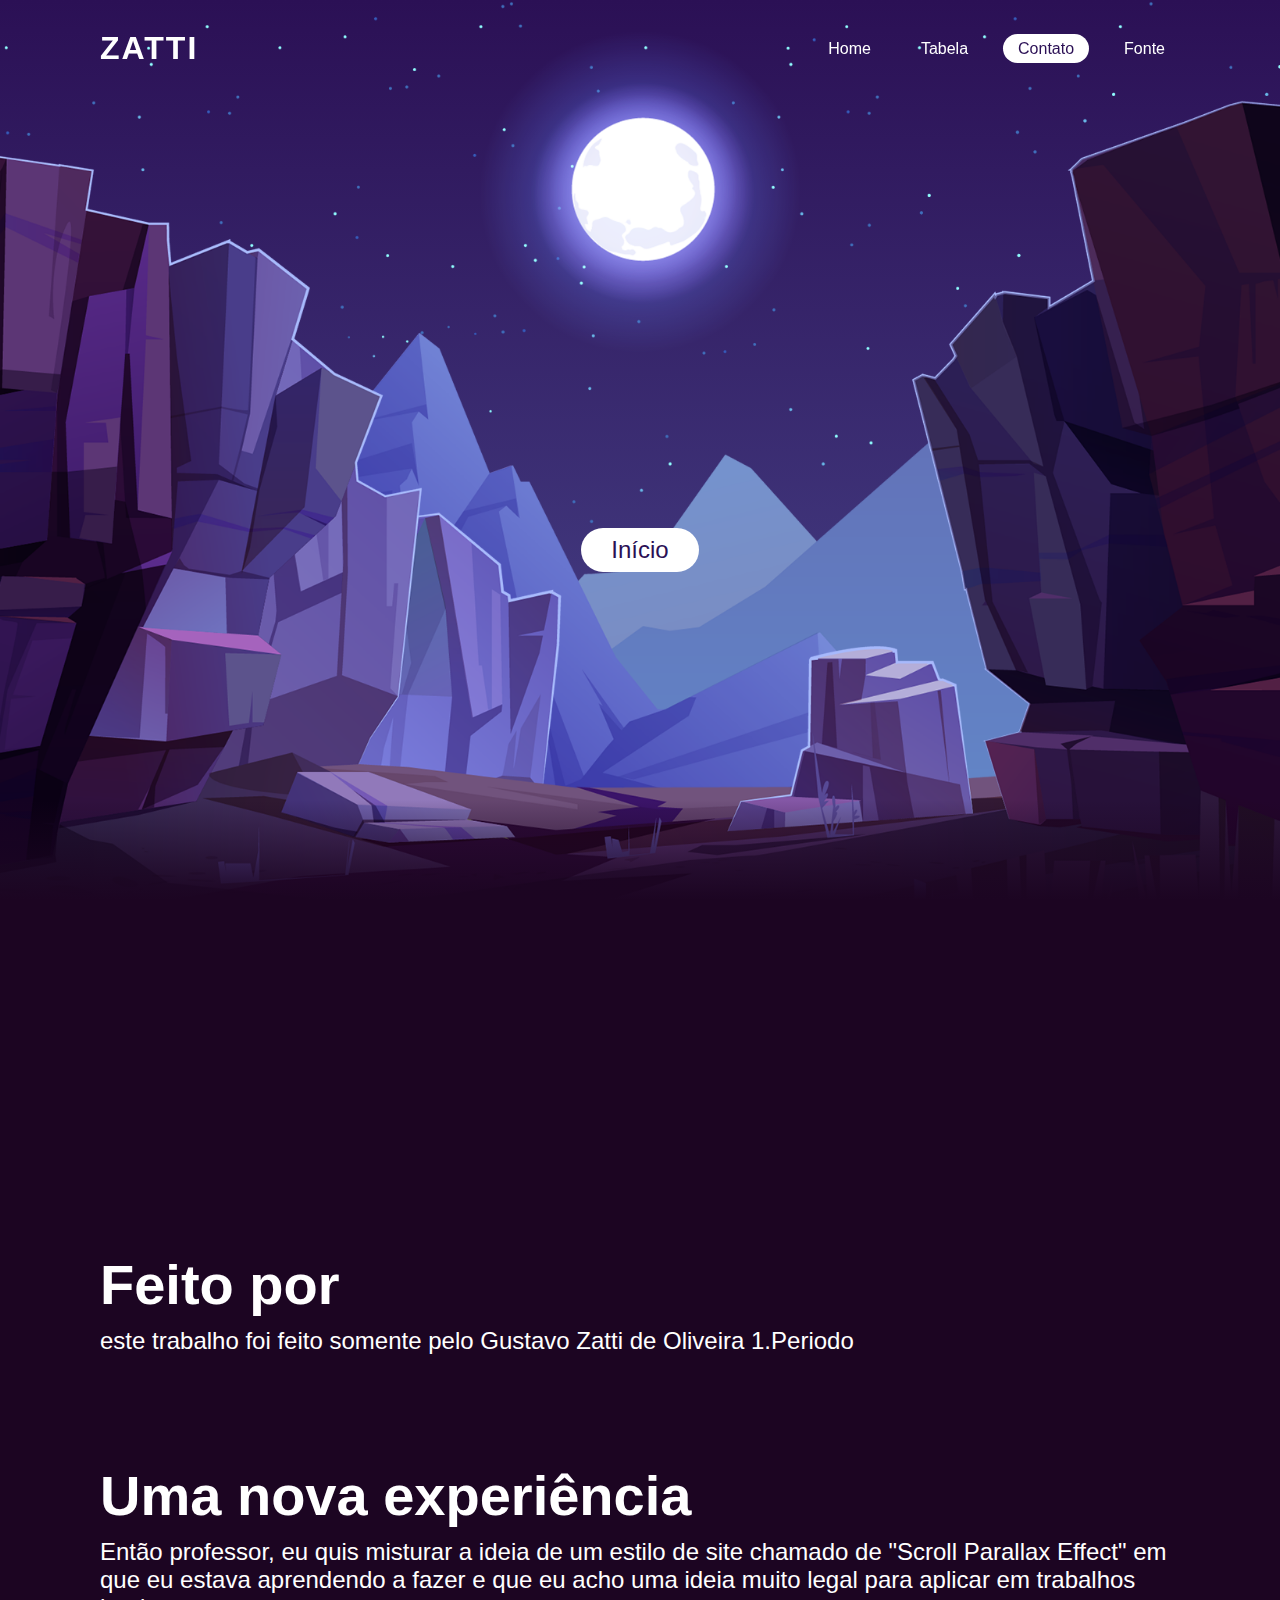
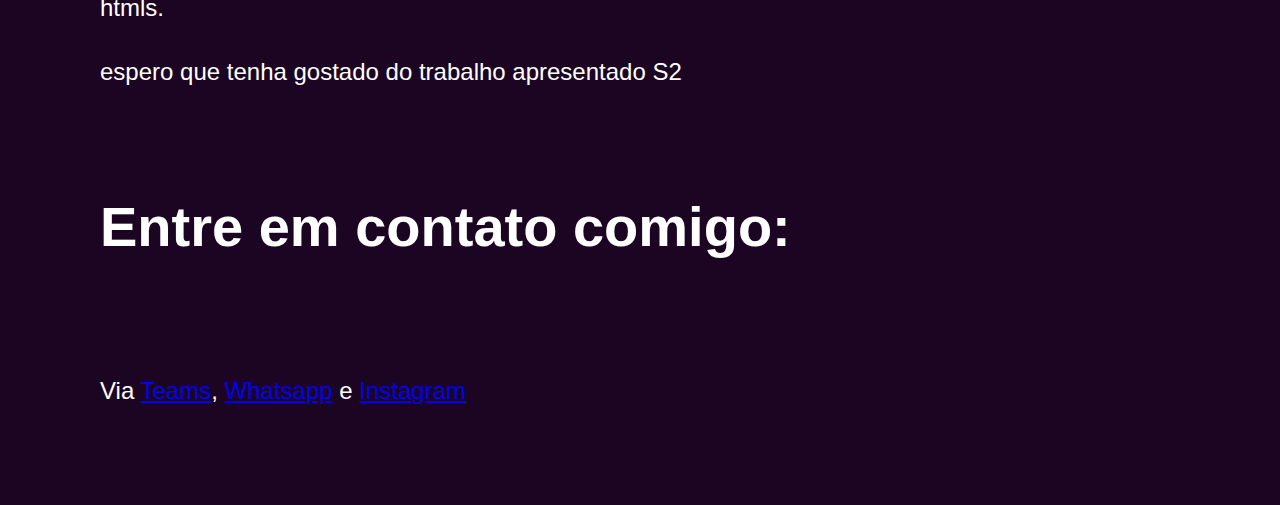
<file: contato.html>
<!DOCTYPE html>
<html>
    <head>
        <title>Zatti | CONTATO</title>
        <link rel="stylesheet" type="text/css" href="style.css">
    </head>
    <body>
        <header>
            <a href="#" class="logo">Zatti</a>
            <ul>
                <li><a href="index.html">Home</a></li>
                <li><a href="tabela.html">Tabela</a></li>
                <li><a href="contato.html" class="active">Contato</a></li>
                <li><a href="fonte.html">Fonte</a></li>
            </ul>
        </header>
        <section>
            <img src="stars.png" id="stars">
            <img src="moon.png" id="moon">
            <img src="mountains_behind.png" id="mountains_behind">
            <h2 id="text">Contato</h2>
            <a href="#sec" id="btn">Início</a>
            <img src="mountains_front.png" id="mountains_front">
        </section>
        <div class="sec" id="sec">
            
            <br></br>
            <br></br>
            <br></br>
            <br></br>
            <br></br>
            <br></br>
            <br></br>

            <h2>Feito por</h2>
            <p>este trabalho foi feito somente pelo Gustavo Zatti de Oliveira 1.Periodo</p>
            <br></br>
            <br></br>
            <br></br>
            <h2>Uma nova experiência</h2>
            <p>Então professor, eu quis misturar a ideia de um estilo de site chamado de "Scroll Parallax Effect" em que eu estava aprendendo a fazer e que eu acho uma ideia muito legal para aplicar em trabalhos htmls.</p>
            <br></br>
            <p>espero que tenha gostado do trabalho apresentado S2</p>
            <br></br>
            <br></br>
            <br></br>
            <h2>Entre em contato comigo:</h2>
            <br></br>
            <br></br>
            <br></br>
            <p>Via <a href="https://teams.microsoft.com/_?culture=pt-br&country=br#/conversations/48:notes?ctx=chat">Teams</a>, <a href="https://wa.me/5541997155243">Whatsapp</a> e <a href="https://www.instagram.com/gustavozatti.png/">Instagram</a></p>

      </div>
      <script>
          let stars = document.getElementById('stars');
          let moon = document.getElementById('moon');
          let mountains_behind = document.getElementById('mountains_behind');
          let text = document.getElementById('text');
          let btn = document.getElementById('btn');
          let mountains_front = document.getElementById('mountains_front');
          let header = document.querySelector('header');

          window.addEventListener('scroll', function(){
              let value = window.scrollY;
              stars.style.left = value * 0.25 + 'px';
              moon.style.top = value * 1.05 + 'px';
              mountains_behind.style.top = value * 0.5 + 'px';
              mountains_front.style.top = value * 0 + 'px';
              text.style.marginRight = value * 4 + 'px';
              text.style.marginTop = value * 1.5 + 'px';
              btn.style.marginTop = value * 4 + 'px';
              header.style.top = value * 0.5 + 'px';
          })
      </script>
  </body>
</html>
</file>
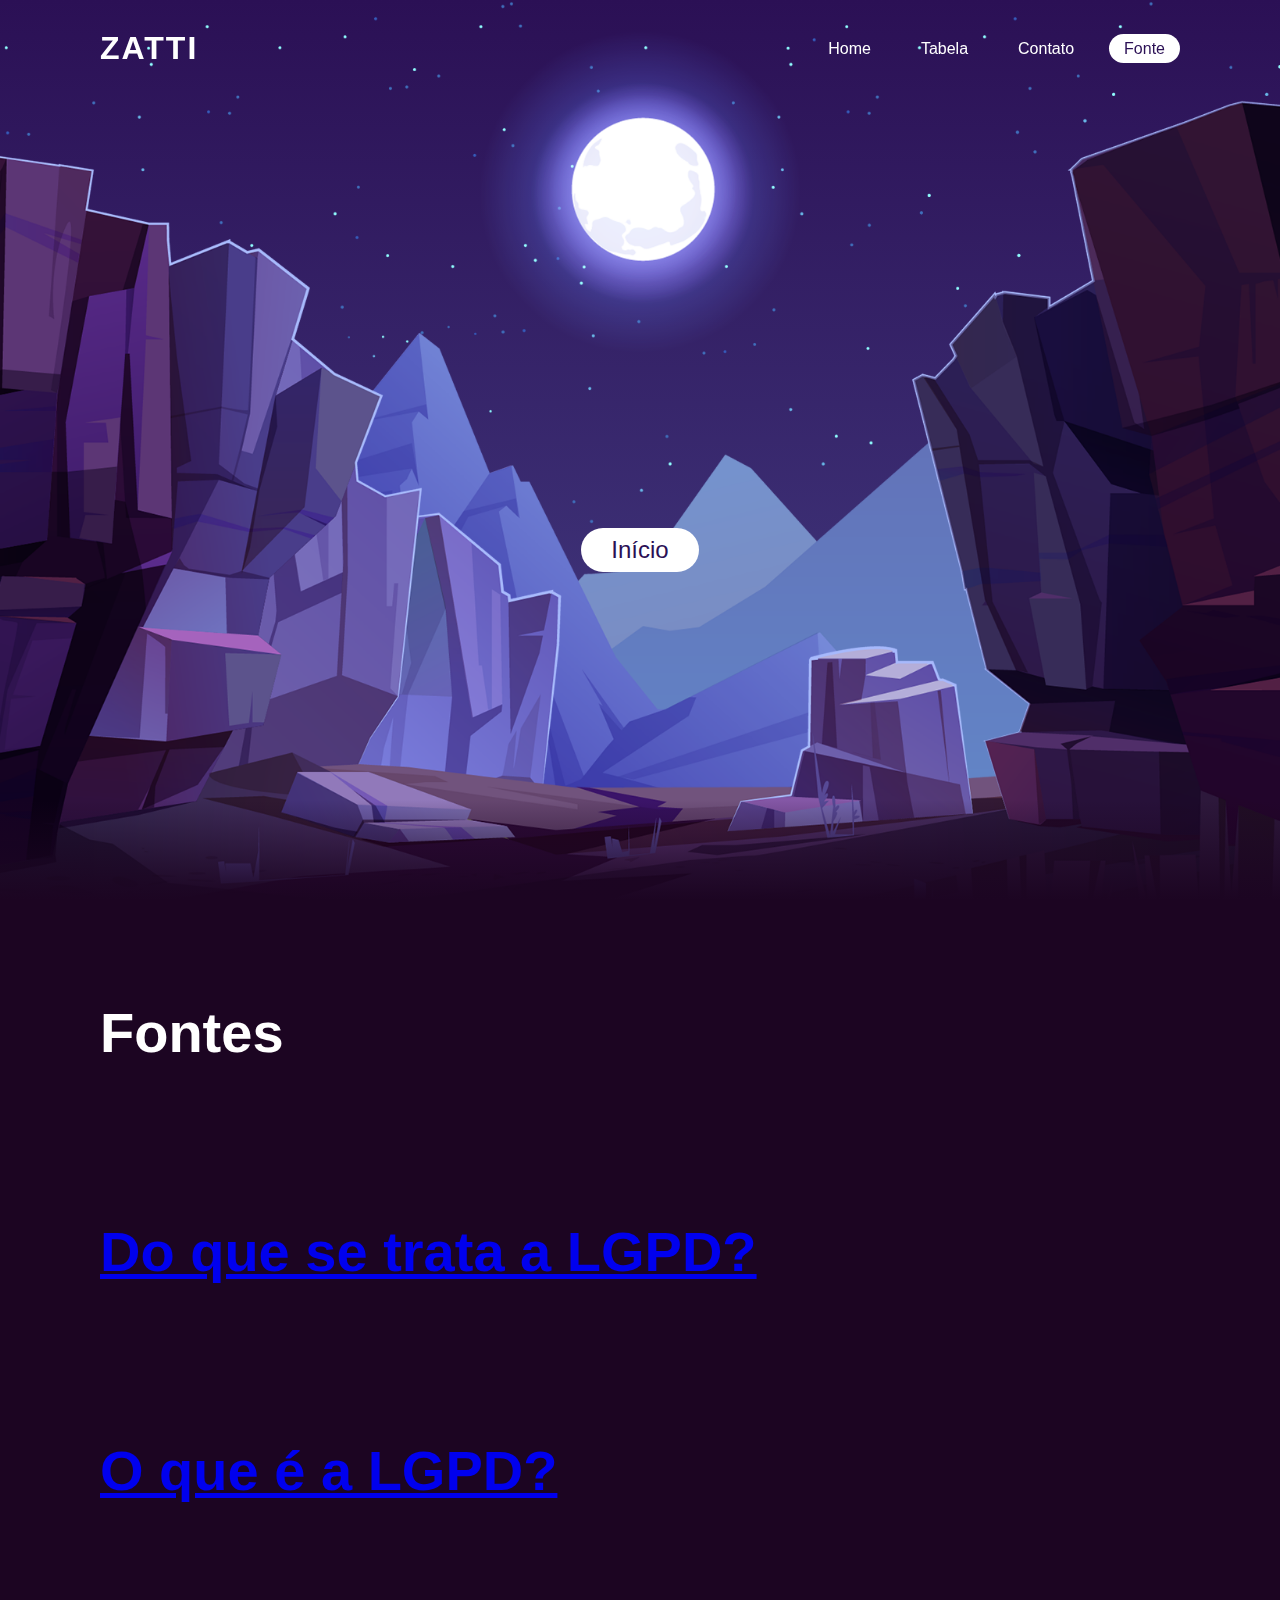
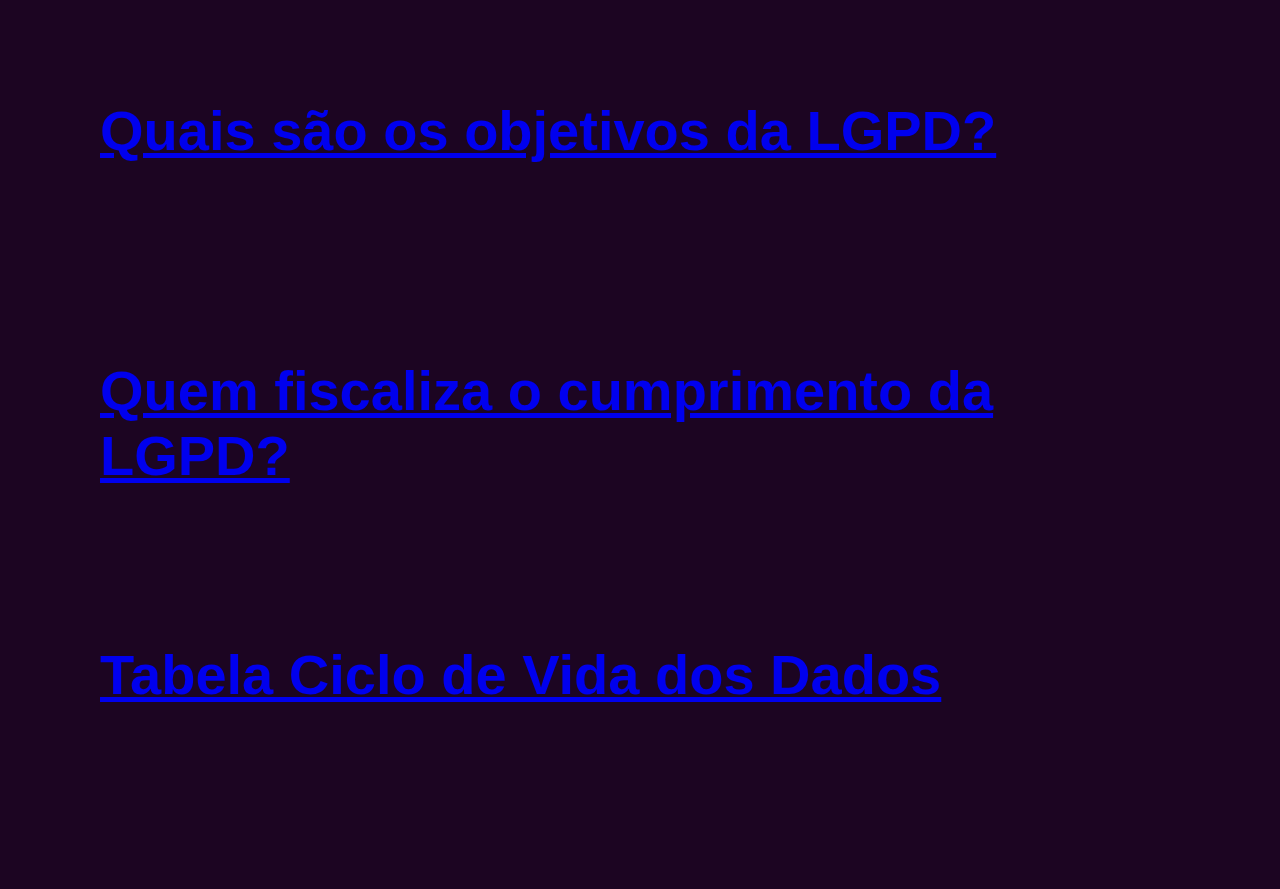
<file: fonte.html>
<!DOCTYPE html>
<html>
    <head>
        <title>Zatti | TABELA</title>
        <link rel="stylesheet" type="text/css" href="style.css">
    </head>
    <body>
        <header>
            <a href="#" class="logo">Zatti</a>
            <ul>
                <li><a href="index.html">Home</a></li>
                <li><a href="tabela.html">Tabela</a></li>
                <li><a href="contato.html">Contato</a></li>
                <li><a href="fonte.html" class="active">Fonte</a></li>
            </ul>
        </header>
        <section>
            <img src="stars.png" id="stars">
            <img src="moon.png" id="moon">
            <img src="mountains_behind.png" id="mountains_behind">
            <h2 id="text">Fontes</h2>
            <a href="#sec" id="btn">Início</a>
            <img src="mountains_front.png" id="mountains_front">
        </section>
        <div class="sec" id="sec">
            
            <h2>Fontes</h2>
            <br></br>
            <br></br>
            <br></br>
            <br></br>
            <h2> <a href="https://brainly.com.br/tarefa/51881306#:~:text=Do%20que%20se%20trata%20a,vigência%20em%20agosto%20de%202020.">Do que se trata a LGPD?</a> </h2>
            <br></br>
            <br></br>
            <br></br>
            <br></br>
            <h2> <a href="https://www.meioemensagem.com.br/proxxima/lgpd?gclid=CjwKCAjwuqiiBhBtEiwATgvixGMft7GA3so9Lgm537FRXiofm2xa5x63Ocn-gP0FNvfkTNTuCO288hoCR28QAvD_BwE">O que é a LGPD? <br></br><br></br>Quais são os objetivos da LGPD? <br></br><br></br> Quem fiscaliza o cumprimento da LGPD?</a></h2>
            <br></br>
            <br></br>
            <br></br>
            <br></br>
            <h2> <a href="https://www.xpositum.com.br/ciclo-de-vida-dos-dados-e-lgpd">Tabela Ciclo de Vida dos Dados</a></h2>
            <br></br>
            <br></br>

      </div>
      <script>
          let stars = document.getElementById('stars');
          let moon = document.getElementById('moon');
          let mountains_behind = document.getElementById('mountains_behind');
          let text = document.getElementById('text');
          let btn = document.getElementById('btn');
          let mountains_front = document.getElementById('mountains_front');
          let header = document.querySelector('header');

          window.addEventListener('scroll', function(){
              let value = window.scrollY;
              stars.style.left = value * 0.25 + 'px';
              moon.style.top = value * 1.05 + 'px';
              mountains_behind.style.top = value * 0.5 + 'px';
              mountains_front.style.top = value * 0 + 'px';
              text.style.marginRight = value * 4 + 'px';
              text.style.marginTop = value * 1.5 + 'px';
              btn.style.marginTop = value * 4 + 'px';
              header.style.top = value * 0.5 + 'px';
          })
      </script>
  </body>
</html>
</file>
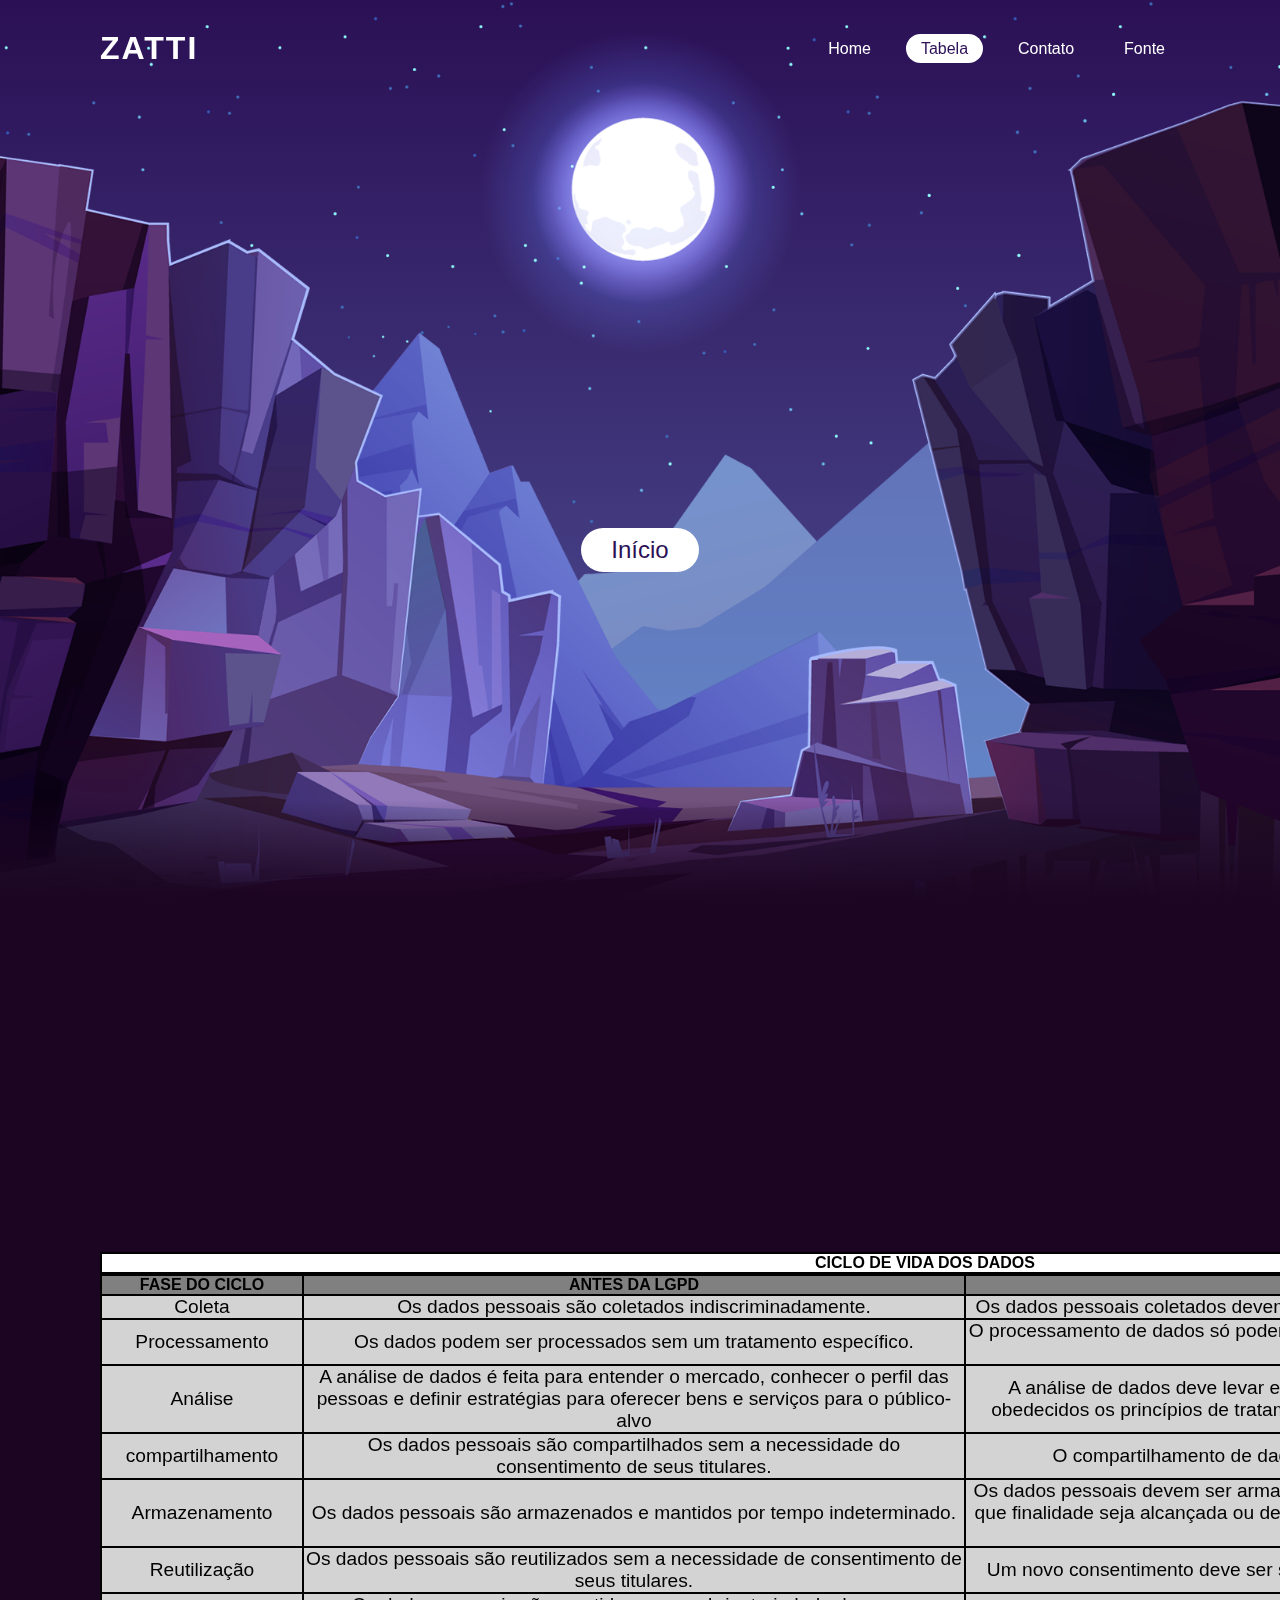
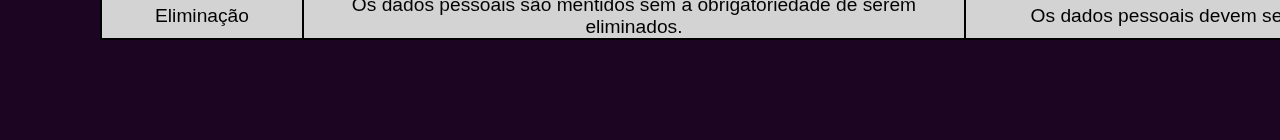
<file: tabela.html>
<!DOCTYPE html>
<html>
    <head>
        <title>Zatti | TABELA</title>
        <link rel="stylesheet" type="text/css" href="style.css">
    </head>
    <body>
        <header>
            <a href="#" class="logo">Zatti</a>
            <ul>
                <li><a href="index.html">Home</a></li>
                <li><a href="tabela.html" class="active">Tabela</a></li>
                <li><a href="contato.html">Contato</a></li>
                <li><a href="fonte.html">Fonte</a></li>
            </ul>
        </header>
        <section>
            <img src="stars.png" id="stars">
            <img src="moon.png" id="moon">
            <img src="mountains_behind.png" id="mountains_behind">
            <h2 id="text">Tabela</h2>
            <a href="#sec" id="btn">Início</a>
            <img src="mountains_front.png" id="mountains_front">
        </section>
        <div class="sec" id="sec">
            
            <br></br>
            <br></br>
            <br></br>
            <br></br>
            <br></br>
            <br></br>
            <br></br>
            <table bgcolor="black" width="1650">
                <tr bgcolor="white">
                    <th width="">CICLO DE VIDA DOS DADOS</th>
            <table bgcolor="black" width="1650">
                <tr bgcolor="grey">
                    <th width="200">FASE DO CICLO</th>
                    <th width="">ANTES DA LGPD</th>
                    <th width="">COM A LGPD</th>
                </tr>
                <tr bgcolor="lightgrey" align="center">
                    <td>Coleta</td>
                    <td>Os dados pessoais são coletados indiscriminadamente.</td>
                    <td>Os dados pessoais coletados devem obedecer ao princípio da necessidade da finalidade.</td>
                    </tr>
                <tr bgcolor="lightgrey" align="center">
                        <td>Processamento</td>
                        <td>Os dados podem ser processados sem um tratamento específico.</td>
                        <td>O processamento de dados só poderá ser realizado se o tratamento estiver enquadrado no Art.7 da LGPD.</td>
                    </tr>
                <tr bgcolor="lightgrey" align="center">
                    <td>Análise</td>
                    <td>A análise de dados é feita para entender o mercado, conhecer o perfil das pessoas e definir estratégias para oferecer bens e serviços para o público-alvo</td>
                    <td>A análise de dados deve levar em consideração a finalidade de coleta. Devem ser obedecidos os princípios de tratamento, com propósito legítimo, específico e explicito.</td>
                </tr>
                <tr bgcolor="lightgrey" align="center">
                    <td>compartilhamento</td>
                    <td>Os dados pessoais são compartilhados sem a necessidade do consentimento de seus titulares.</td>
                    <td>O compartilhamento de dados deve ser consentido pelos seus titulares.</td>
                </tr>
                <tr bgcolor="lightgrey" align="center">
                    <td>Armazenamento</td>
                    <td>Os dados pessoais são armazenados e mantidos por tempo indeterminado.</td>
                    <td>Os dados pessoais devem ser armazenados e mantidos por prazos definidos, ou seja, até que finalidade seja alcançada ou deixem de ser necessários ou pertinentes ao alcance de finalidade.</td>
                    </tr>
                <tr bgcolor="lightgrey" align="center">
                        <td>Reutilização</td>
                        <td>Os dados pessoais são reutilizados sem a necessidade de consentimento de seus titulares.</td>
                        <td>Um novo consentimento deve ser solicitado sempre que houver mudança de finalidade</td>
                    </tr>
                <tr bgcolor="lightgrey" align="center">
                    <td>Eliminação</td>
                    <td>Os dados pessoais são mentidos sem a obrigatoriedade de serem eliminados.</td>
                    <td>Os dados pessoais devem ser eliminados após o término de seu tratamento.</td>
                </tr>
            </table>


      </div>
      <script>
          let stars = document.getElementById('stars');
          let moon = document.getElementById('moon');
          let mountains_behind = document.getElementById('mountains_behind');
          let text = document.getElementById('text');
          let btn = document.getElementById('btn');
          let mountains_front = document.getElementById('mountains_front');
          let header = document.querySelector('header');

          window.addEventListener('scroll', function(){
              let value = window.scrollY;
              stars.style.left = value * 0.25 + 'px';
              moon.style.top = value * 1.05 + 'px';
              mountains_behind.style.top = value * 0.5 + 'px';
              mountains_front.style.top = value * 0 + 'px';
              text.style.marginRight = value * 4 + 'px';
              text.style.marginTop = value * 1.5 + 'px';
              btn.style.marginTop = value * 4 + 'px';
              header.style.top = value * 0.5 + 'px';
          })
      </script>
  </body>
</html>
</file>
<file: style.css>
*

{
    margin: 0;
    padding: 0;
    box-sizing: border-box;
    font-family: 'Poppins', sans-serif;
    scroll-behavior: smooth;
}
body
{
    min-height: 100vh;
    overflow-x: hidden;
    background: linear-gradient(#2b1055,#7597de);
}
header
{
    position: absolute;
    top: 0;
    left: 0;
    width: 100%;
    padding: 30px 100px;
    display: flex;
    justify-content: space-between;
    align-items: center;
    z-index: 1000;
}
header .logo
{
    color: #fff;
    font-weight: 700;
    text-decoration: none;
    font-size: 2em;
    text-transform: uppercase;
    letter-spacing: 2px;
}
header ul
{
    display: flex;
    justify-content: center;
    align-items: center;
}
header ul li
{
    list-style: none;
    margin-left: 20px;
}
header ul li a
{
    text-decoration: none;
    padding: 6px 15px;
    color: #fff;
    border-radius: 20px;
}
header ul li a:hover,
header ul li a.active
{
    background: #fff;
    color: #2b1055;
}
section
{
    position: relative;
    width: 100%;
    height: 100vh;
    padding: 100px;
    display: flex;
    justify-content: center;
    align-items: center;
    overflow: hidden;
}
section::before
{
    content: '';
    position: absolute;
    bottom: 0;
    width: 100%;
    height: 100px;
    background: linear-gradient(to top,#1c0522,transparent);
    z-index: 1000;

}
section img
{
    position: absolute;
    top: 0;
    left: 0;
    width: 100%;
    height: 100%;
    object-fit: cover;
    pointer-events: none;
}
section img#moon
{
    mix-blend-mode: screen;
}
section img#mountains_front
{
    z-index: 10;
}
#text
{
    position: absolute;
    right: -350px;
    color: #fff;
    white-space: nowrap;
    font-size: 7.5vw;
    z-index: 9;
}
#btn
{
    text-decoration: none;
    display: inline-block;
    padding: 8px 30px;
    border-radius: 40px;
    background: #fff;
    color: #2b1055;
    font-size: 1.5em;
    z-index: 9;
    transform: translateY(100px);
}
.sec
{
    position: relative;
    padding: 100px;
    background: #1c0522;
}
.sec h2
{
    font-size: 3.5em;
    margin-bottom: 10px;
    color: #fff;
}
.sec p
{
    font-size: 1.5em;
    color: #fff;
}

td {
    font-size: 1.2em;
    color: black
}

th-preto {
    font-size: 1.4em;
    color: white;
}
</file>
